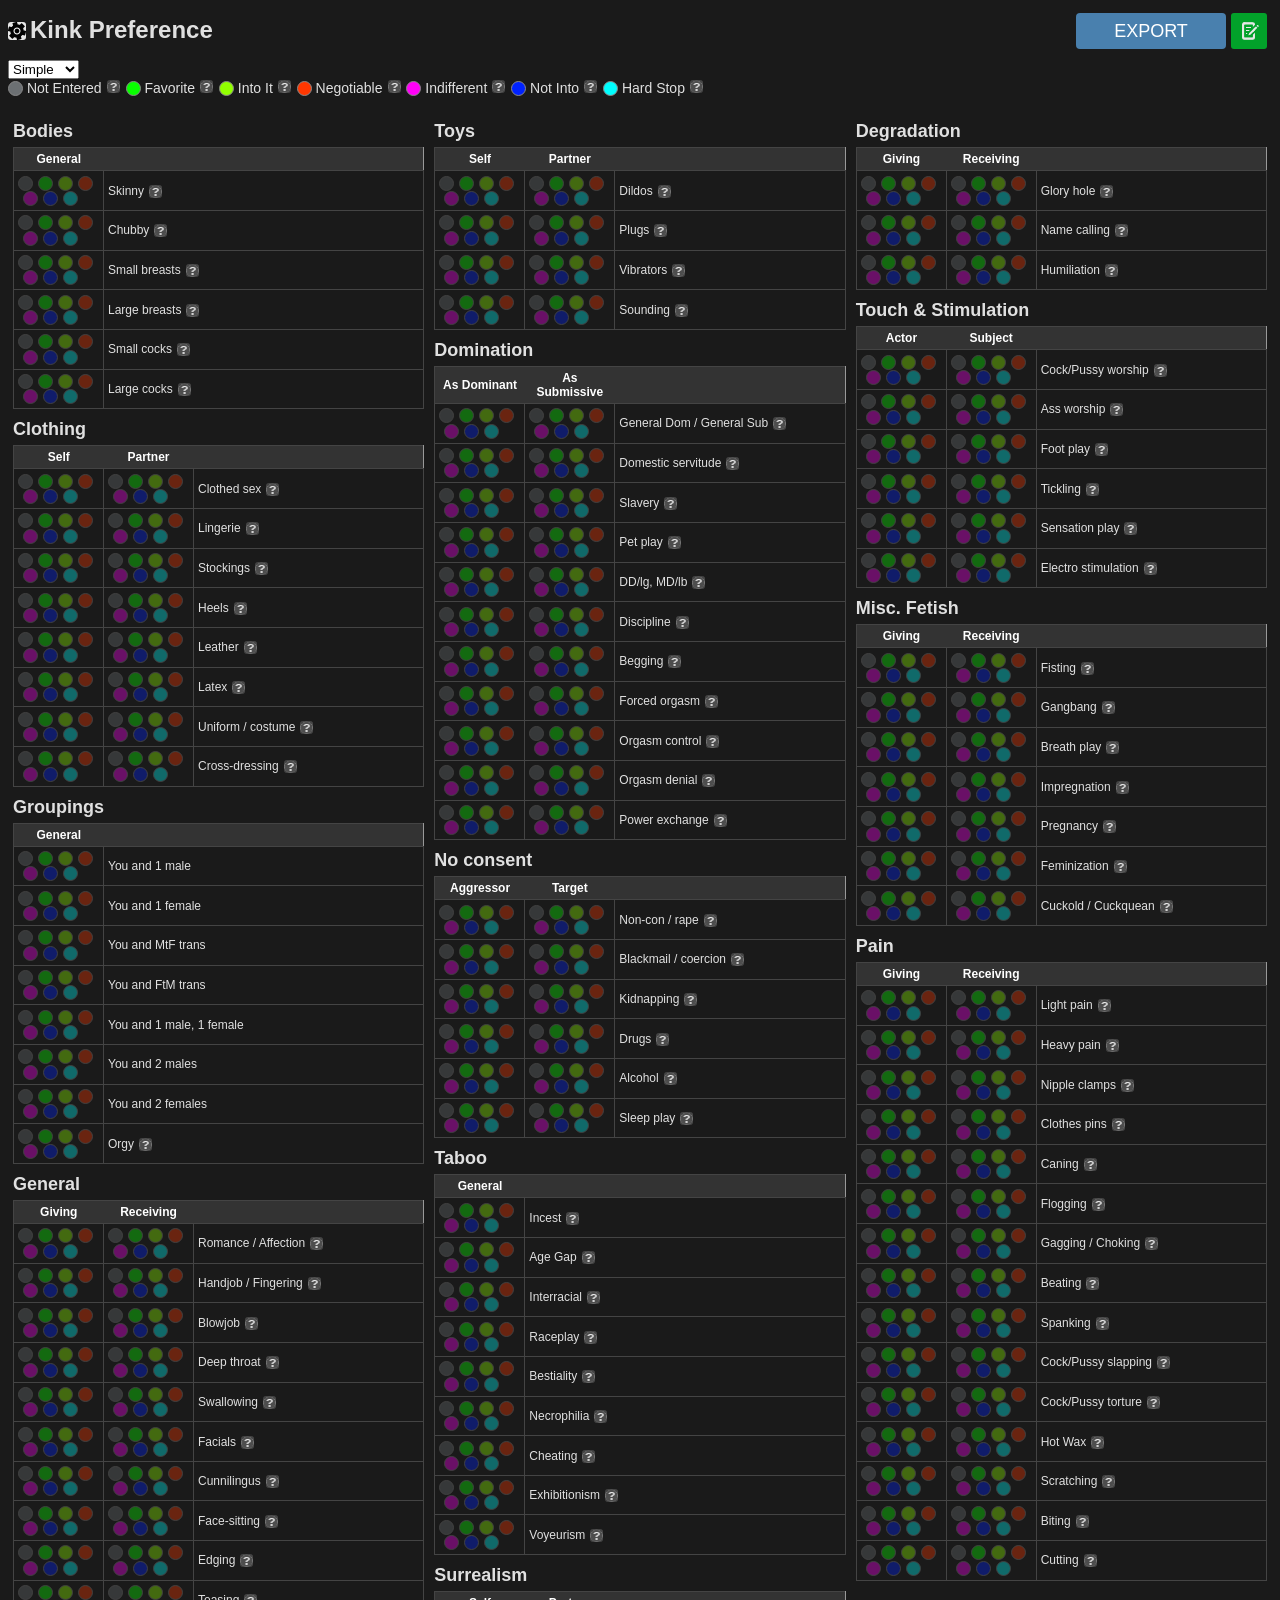
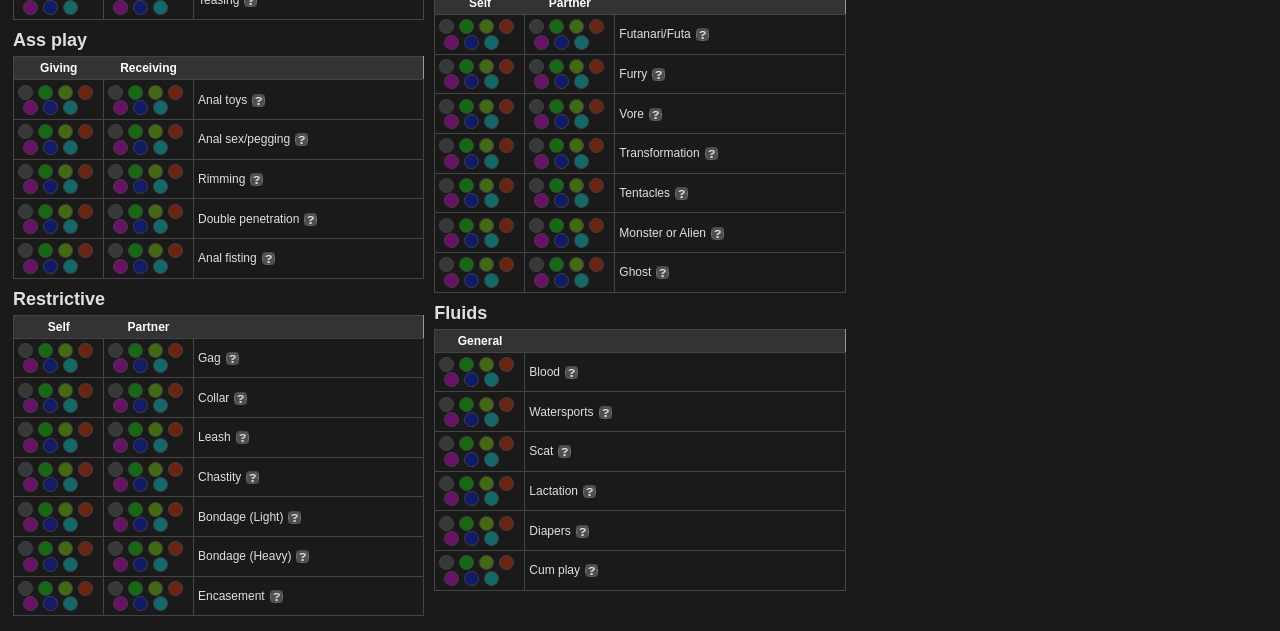
<file: index.html>
<!DOCTYPE html>
<html>
    <head>
        <title>Kink Preference</title>
        <meta charset="UTF-8">
        <meta name="viewport" content="width=device-width, initial-scale=1.0">
        <script
            src="https://code.jquery.com/jquery-3.4.1.min.js"
            integrity="sha256-CSXorXvZcTkaix6Yvo6HppcZGetbYMGWSFlBw8HfCJo="
            crossorigin="anonymous">
        </script>
        <script src="kinklist.js"></script>
        <link rel="icon" type="image/x-icon" href="https://cdn.discordapp.com/attachments/1019893441779466250/1019893463384334386/PL.png">
        <link rel="stylesheet" href="kinklist.css">
    </head>
    <body>
        <div class="widthWrapper">
            <button id="Edit"></button>
            <h1>Kink Preference</h1>
            <select id="listType">
              <option value="classic">Simple</option>
              <option value="plsno">Detailed</option>
            </select>
            
			<div class="legend">
                <div>
                    <span data-color="#6C7073" class="choice notEntered"></span> 
                    <span class="legend-text">Not Entered</span>
                    <button class="KinkDesc LegendDesc" data-desc="No option has been selected."></button>
                </div>
                <div>
                    <span data-color="#08FF00" class="choice favorite"></span> 
                    <span class="legend-text">Favorite</span>
                    <button class="KinkDesc LegendDesc" data-desc="Core turn on that is desired and prioritized. Can be considered a fetish or just your top kink(s)."></button>
                </div>
                <div>
                    <span data-color="#91FF00" class="choice intoIt"></span> 
                    <span class="legend-text">Into It</span>
                    <button class="KinkDesc LegendDesc" data-desc="A turn on but not a priority, enjoys it when included."></button>
                </div>
                <div>
                    <span data-color="#FF3700" class="choice negotiable"></span> 
                    <span class="legend-text">Negotiable</span>
                    <button class="KinkDesc LegendDesc" data-desc="Open to discussion, open to exploring, or open under the right conditions."></button>
                </div>
                <div>
                    <span data-color="#FF00F7" class="choice indifferent"></span> 
                    <span class="legend-text">Indifferent</span>
                    <button class="KinkDesc LegendDesc" data-desc="No strong feeling either way, not a turn on but not against it."></button>
                </div>
                <div>
                    <span data-color="#0022FF" class="choice notInto"></span> 
                    <span class="legend-text">Not Into</span>
                    <button class="KinkDesc LegendDesc" data-desc="Prefer to avoid, but open in specific instances. Have a discussion before doing it."></button>
                </div>
                <div>
                    <span data-color="#00FFFF" class="choice hardStop"></span> 
                    <span class="legend-text">Hard Stop</span>
                    <button class="KinkDesc LegendDesc" data-desc="Strict limit, avoid it entirely."></button>
                </div>
            </div>
            <div id="ExportWrapper">
                <input type="text" id="URL">
                <button id="Export">Export</button>
                <div id="Loading">Loading</div>
            </div>
            <button id="StartBtn"></button>
            <div id="InputList"></div>
        </div>
        <div id="EditOverlay" class="overlay">
            <textarea id="Kinks">
#Bodies
(General)
* Skinny
? Expresses an interest in characters that are waifish, thin, or slender.
* Chubby
? Expresses an interest in characters that are well-rounded, full in form, and pudgy.
* Small breasts
? Expresses an interest in breasts that are particularly small, sometimes to the point of appearing absent.
* Large breasts
? Expresses an interest in breasts that are particularly large.
* Small cocks
? Expresses an interest in cocks that are below average size.
* Large cocks
? Expresses an interest in cocks taht are above average size.

#Clothing
(Self, Partner)
* Clothed sex
? Engaging in an RP where you and/or your partner are not undressed during sexual interaction.
* Lingerie
? Expresses an interest in the inclusion of lingerie in the sexual context of an RP, or an interest in characters wearing such.
* Stockings
? Expresses an interest in the inclusion of stockings in the sexual context of an RP, or an interest in characters wearing such.
* Heels
? Expresses an interest in the inclusion of high heeled shoes in the sexual context of an RP, or an interest in characters wearing such.
* Leather
? Expresses an interest in the inclusion of leather clothing in the sexual context of an RP, or an interest in characters wearing such.
* Latex
? The usage of latex and/or rubber material worn as clothing
* Uniform / costume
? Expresses an interest in the inclusion of uniforms or costumes in the sexual context of an RP, or an interest in characters wearing such.
* Cross-dressing
? Engaging in an RP where one or more characters dress in the clothes of the gender opposite to their own.

#Groupings
(General)
* You and 1 male
* You and 1 female
* You and MtF trans
* You and FtM trans
* You and 1 male, 1 female
* You and 2 males
* You and 2 females
* Orgy
? multiple male and female characters

#General
(Giving, Receiving)
* Romance / Affection
? Displaying or expressing love or strong affection, passion, either during love making or during normal scenes.
* Handjob / Fingering
? Sexual stimulation by direct, physical contact of the hands or fingers to the genitals.
* Blowjob
? Sexual stimulation by direct, physical contact of the mouth or tongue to male genitals
* Deep throat
? The act of penetrating the mouth of another character to the depths at which the penis or insertion enters the back of the mouth cavity and/or throat, sometimes causing a gag reflex, or being the recipient of such actions.
* Swallowing
? The act of orally consuming semen, either directly or indirectly from a penis.
* Facials
? The act of cumming directly onto one's face
* Cunnilingus
? Sexual stimulation by direct, physical contact of the mouth or tongue to female genitals
* Face-sitting
? A sexual practice where someone sits on another character's face with their buttocks or genitals, causing the person to be smothered, sometimes to the point asphyxiation; often done as form of forcing oral gratification.
* Edging
? Keeping on the edge of climax without orgasm
* Teasing
? Refers to extended scenes of foreplay prior to explicit, sexual intercourse, which may be physical and/or verbal, typically to arouse one's partner to the point of sexual frustration or desperation.

#Ass play
(Giving, Receiving)
* Anal toys
? Refers to the inclusion of anal penetration with sex toys, including but not limited to dildos, vibrators, anal eggs, anal beads, etc.
* Anal sex/pegging
? Being penetrated by a partner, with a penis or strap-on
* Rimming
? The act of giving oral stimulation to a partner's anus, by the means of licking and/or penetrating the recipient's anus with the tongue.
* Double penetration
? The act of penetrating a single character's anus with two objects, including but not limited to the penis, sex toys, fist etc., or receiving such.
* Anal fisting
? The act of inserting one's hand(s) and/or arm(s) into one's partner's anus, or being the recipient of such acts.

#Restrictive
(Self, Partner)
* Gag
? The act of placing and lodging an object in another character's mouth to force him or her to breathe through his or her nose, as well as creating the inability to speak, or receiving such actions.
* Collar
? Wearing a collar around the neck
* Leash
? Being lead around on a leash
* Chastity
? Sexual abstinence, either willing or forced; this can include someone simply abstaining from sexual activity, or the wearing of a device that prevents it.
* Bondage (Light)
? The use of bondage that is mild or moderate in either the position in which it causes the bound character to be in, the duration for which the character will be in bondage, the level of discomfort caused by the bondage or the amount of immobilization that will occur due to the bondage.
* Bondage (Heavy)
? The use of bondage that is extreme in either the position in which it causes the bound character to be in, the duration for which the character will be in bondage, the level of discomfort caused by the bondage or the amount of immobilization that will occur due to the bondage.
* Encasement
? one’s whole body being wrapped up like a mummy in a latex suit, sleepsack, or other fetish gear for the purposes of sexual gratification.

#Toys
(Self, Partner)
* Dildos
? an object shaped like an erect penis used for sexual stimulation.
* Plugs
? a sex toy of a type designed to be inserted into the rectum.
* Vibrators
? a vibrating device used for sexual stimulation.
* Sounding
? The act of inserting metal rods into a male or female's urethra, or receiving such actions; technically implies rods that resonate and/or vibrate in response to a form of stimulation, but does not necessarily mean so.

#Domination
(As Dominant, As Submissive)
* General Dom / General Sub
? Catchall for Dominant/Submissive Activities.
* Domestic servitude
? Being served by a butler, waitress, chauffeur, maid or housekeeper, or serving as one.
* Slavery
? Serving as the dominant's beck and call, or recieving such service, without choice.
* Pet play
? Petplay is a in role in which the focus is on the sub entering the altered mind space of a different species, often a dog, cat, or horse.
* DD/lg, MD/lb
? Daddy or Mommy Dom/ Littly Girl or Boy. The daddy/mommy is the more dominant half of the relationship, the little is the more submissive.
* Discipline
? The use of reinforcement (rewards and/or punishments) in order to train a submissive to obey the various commands of a master.
* Begging
? The self-abasing act of pleading, as a form of submission, being incorporated into an RP.
* Forced orgasm
? A forced orgasm is consensual BDSM or kinky sexual play whereby a person consents to be forced to orgasm in a way that is beyond their control.
* Orgasm control
? Refers to the dominant being in control of when the submissive achieves orgasm, either by physical means or by command; typically involves domination and/or excessive teasing and edging; orgasm may be completely denied.
* Orgasm denial
? Refers to the dominant denying the submissive orgasm.
* Power exchange
? A relationship with service at the core.

#No consent
(Aggressor, Target)
* Non-con / rape
? taking/being taken against one's will, often through force
* Blackmail / coercion
? Refers to the inclusion of Coercion and/or Blackmail in the context of the story arc of an RP, often in the form of a semi-consensual means of receiving sex from a partner.
* Kidnapping
? The act of abducting a character in an RP for the purpose of abusing, often sexually, or being abducted for such reasons; often implies indefinite imprisonment.
* Drugs
? The use of illicit drugs in the context of an RP, typically to disorientate or otherwise mentally incapacitate a character, or to elevate the sensations of sex.
* Alcohol
? The use of alcohol in the context of an RP, typically to disorientate or otherwise mentally incapacitate a character, or to elevate the sensations of sex.
* Sleep play
? Engaging in sexual acts with an unconscious/asleep partner

#Taboo
(General)
* Incest
? Engaging in an RP in which at least two characters will be related
* Age Gap
? Refers to scenes in which there is a signifigant gap in the ages of characters.
* Interracial
? Scenes based on interracial interactions without relying on racial stereotypes.
*Raceplay
? Scenes based on racial stereotypes or racism, including scenes set in racist settings.
* Bestiality
? Refers to a sapient character engaging in a sexual act with a non-sapient animal, or playing a non-sapient animal in an RP and being engaged by a sapient character.
* Necrophilia
? The act of having sex with a dead, or otherwise unconscious or inanimate, character that was once alive, or, theoretically, receiving such actions.
* Cheating
? Where one or both partners are being unfaithful to significant others.
* Exhibitionism
? Engaging in an RP in which the setting is of a public nature; typically used in conjunction with exhibitionism and/or humiliation.
* Voyeurism
? Refers to the derivation of sexual stimulation from either/or the action of watching, typically in secret, a person (or people) reveal themselves or do something otherwise explicit, or the act of revealing one's self and/or doing something otherwise explicit with the intent to be viewed.

#Surrealism
(Self, Partner)
* Futanari/Futa
? characters who have an overall feminine body, but have both female and male genitalia (although testicles are not always present)
* Furry
? Anthropomorphic animal characters.
* Vore
? The act of physically consuming another character
* Transformation
? The act of causing the physical characteristics of a participant of an RP, possibly including one's self, by magical or chemical means, to change in a dramatic fashion; may refer to a myriad of different types of transformations, and connotates receiving sexual pleasure from the act of transformation itself.
* Tentacles
? Engaging in an RP in which self-sentient tentacles or tentacle-like appendages will penetrate a character; often implies multiple penetration.
* Monster or Alien
? Various types of monsters, Extraterrestrials, and aesthetically challenging characters.
* Ghost
? The formerly living, not currently in posession of a body

#Fluids
(General)
* Blood
? Pertains to the inclusion of blood or the retrieval of blood in any form in a sexual context, or engaging in acts which will draw blood.
* Watersports
? Pertains to the inclusion of urine, or the expelling of urine, in any form, in the sexual context of an RP.
* Scat
? Pertains to the inclusion of fecal matter or the expelling of fecal matter in any form in the sexual context of an RP.
* Lactation
? The act of producing milk from one's breasts, or engaging in sex with a character that produces milk from one's breasts, typically in response to sexual stimulation, and any play that will emanate thereof.
* Diapers
? A situation in which at least one character will wear a diaper; typically implies that the diaper will be soiled with urine and/or fecal matter, usually in conjunction with age play or infantilism, but sometimes in conjunction with humiliation.
* Cum play
? Any number of situations focused on playing with cum.

#Degradation
(Giving, Receiving)
* Glory hole
? Servicing a partner or recieving service from a partner with a physical barrier between the participants
* Name calling
? Engaging in an RP in which one character will be called names, in an attempt to elicit either a response of sexual gratification from the emotions correlating to humiliation, or merely as a form of psychological domination or punishment.
* Humiliation
? Engaging in an RP in which one character will be embarrassed, typically extremely and/or frequently, in an attempt to elicit either a response of sexual gratification from the emotions correlating to humiliation, or merely as a form of psychological domination or punishment; typically a more intense form of degradation.

#Touch & Stimulation
(Actor, Subject)
* Cock/Pussy worship
? Gratuitous acknowledgment of one's partner's genitalia, either verbal and/or physical, or receiving such actions; typically implies oral stimulation.
* Ass worship
? Gratuitous acknowledgment of one's partner's ass, either verbal and/or physical, or receiving such actions; typically implies oral stimulation.
* Foot play
? The act of incorporating the feet or feet paws into the sexual context of an RP, including but not limited to the worshiping of feet, receiving sexual gratification from the sight or smell of feet and/or humping feet, sometimes to the point of orgasm.
* Tickling
? The act of tickling and/or being tickled in a sexual context of an RP; or, receiving sexual stimulation from such.
* Sensation play
? Sensation play describes a wide variety of activities, both vanilla and kinky, that use the body's senses as a way to arouse and provide stimulation to a partner. Although sensation play is often related to skin sensations, it doesn't have to be so limited. Sight, taste, and hearing can also be included in sensation play.
* Electro stimulation
? The use of sex toys that carry an electrical current; sometimes painful.

#Misc. Fetish
(Giving, Receiving)
* Fisting
? The act of placing one's hand(s) and/or arm(s) into a vagina, or receiving such actions.
* Gangbang
? When multiple partners, usually 3 or more, engage in sexual intercourse with a single willing partner.
* Breath play
? A situation in which at least one character will have physical control over the breathing habits of another character, often by either intermittent choking and/or due to the penetration of the throat.
* Impregnation
? Impregnating a character
* Pregnancy
? Fetishizing a pregnant character
* Feminization
? Feminization is a type of role play that involves imposing traditionally female attributes onto a submissive male partner. It may also involve an adoption of traditionally feminine behaviors and mannerisms.
* Cuckold / Cuckquean
? Refers to the act of a character who, within the confines of the RP world has been designated to be in a relationship, will have sexual interaction with a character other than the one who has been predetermined to be in a relationship, in the context of the RP.

#Pain
(Giving, Receiving)
* Light pain
? Refers to the inclusion of light physical pain due to acts which are directly sexual.
* Heavy pain
? Refers to the inclusion of heavy physical pain due to acts which are directly sexual; typically rough or excessive penetrations. This is probably gonna leave a mark.
* Nipple clamps
? pressure device applied to nipples to create pain which produces pleasure.
* Clothes pins
? Pinching sking between the forks of a clothes pin
* Caning
? Caning is a technique used in BDSM in which the dominant repeatedly strikes the submissive with a long flexible cane, usually on the buttocks.
* Flogging
? The use of toys, typically associated with BDSM and domination/submission, being employed against a submissive or bottom, particularly referring to contact play involving whips of any type, riding crops, paddles or flogs.
* Gagging / Choking
? Being made to gag or choke, either by objects inserted into the mouth or hands/objects around the neck.
* Beating
? Being struck with fists or other objects
* Spanking
? The act of striking the buttocks of another character, or being the recipient of such; often as a form of erotic foreplay or as punishment in a BDSM setting.
* Cock/Pussy slapping
? slapping the genitalia of your partner, or recieving such slaps
* Cock/Pussy torture
? Engaging in an RP in which at least one character's genitals will be given negative attention, the intent of which to be to cause physical pain.
* Hot Wax
? The act of using wax, typically hot candle wax, as a form of sexual stimulation and/or torture, or receiving such actions.
* Scratching
? One character scratching another with their nails or claws, sometimes leaving marks; sometimes but not necessarily painful.
* Biting
? The act of biting or being bitten; sometimes painful, sometimes playful.
* Cutting 
? The act of cutting a partner to cause pain in a sexual context.

            </textarea>
            <button id="KinksOK">Accept</button>
        </div>
        <div id="InputOverlay" class="overlay">
            <div class="widthWrapper">
                <div id="InputPrevious"></div>
                <div id="InputCurrent">
                    <h2 id="InputCategory"></h2>
                    <h3 id="InputField"></h3>
                    <button class="closePopup">×</button>
                    <div id="InputValues"></div>
                </div>
                <div id="InputNext"></div>
            </div>
        </div>
		<div id="DescriptionOverlay" class="overlay">
			<div id="Description"></div>
		</div>
    </body>
</html>
</file>
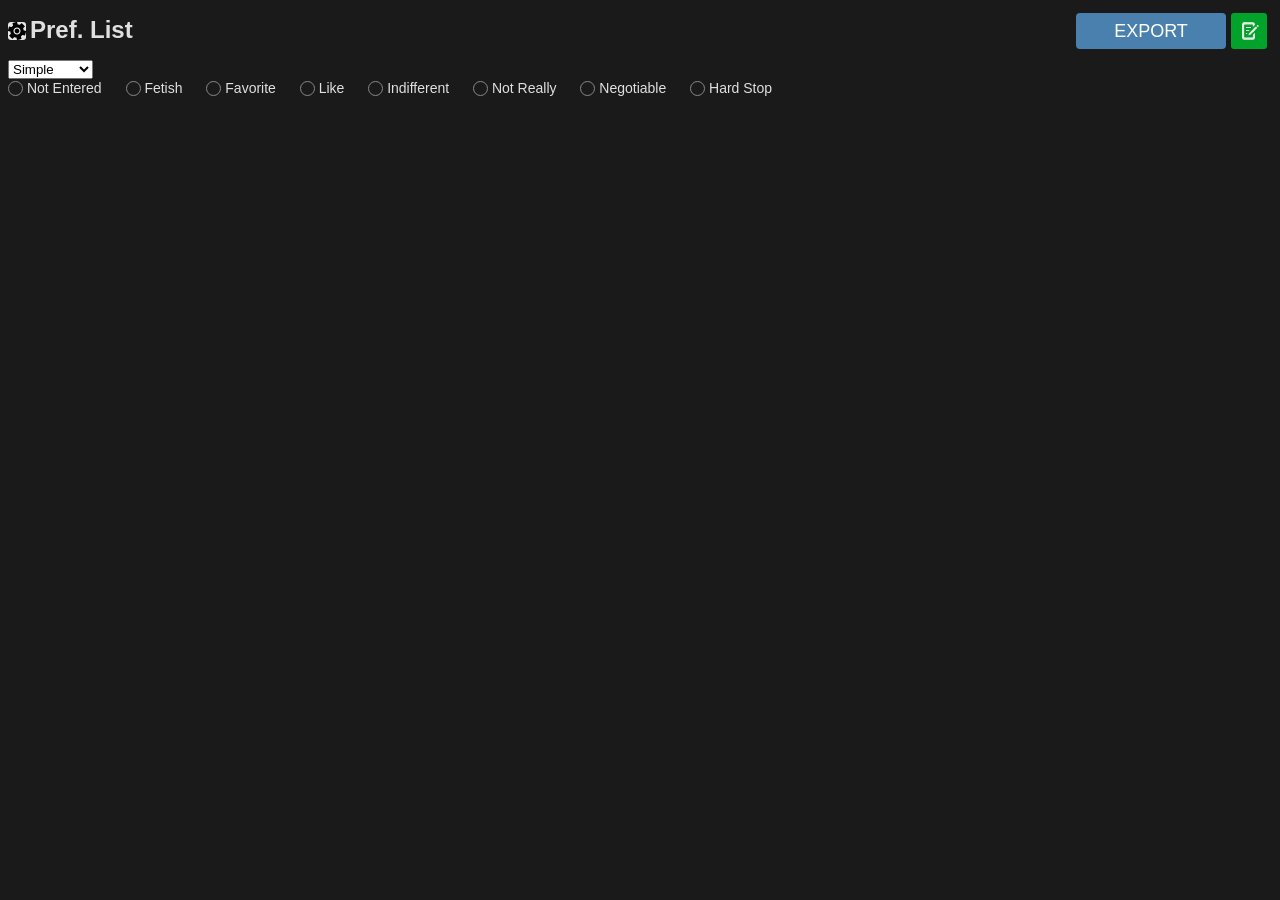
<file: HTML.html>
<!DOCTYPE html>
<html lang="en">
<head>
  <meta charset="UTF-8">
  <meta name="viewport" content="width=device-width, initial-scale=1.0">
  <title>Pref. List</title>
  <link rel="icon" type="image/x-icon" href="https://cdn.discordapp.com/attachments/1019893441779466250/1019893463384334386/PL.png">
  <link rel="stylesheet" href="kinklist.css">
</head>
<body>

  <div class="widthWrapper">
    <header class="header-bar">
      <button id="Edit" title="Edit Kinks"></button>
      <h1>Pref. List</h1>
      <select id="listType">
        <option value="classic">Simple</option>
        <option value="detailed">Detailed</option>
        <option value="plsno">Everything</option>
      </select>

      <div class="legend" id="Legend">
        <div><span data-color="#cdcdcd" data-level="Not Entered" class="choice notEntered"></span> <span class="legend-text">Not Entered</span></div>
        <div><span data-color="#00da49" data-level="Fetish" class="choice fetish"></span> <span class="legend-text">Fetish</span></div>
        <div><span data-color="#c72900" data-level="Favorite" class="choice favorite"></span> <span class="legend-text">Favorite</span></div>
        <div><span data-color="#880088" data-level="Like" class="choice like"></span> <span class="legend-text">Like</span></div>
        <div><span data-color="#141414" data-level="Indifferent" class="choice indifferent"></span> <span class="legend-text">Indifferent</span></div>
        <div><span data-color="#0204db" data-level="Not Really" class="choice notReally"></span> <span class="legend-text">Not Really</span></div>
        <div><span data-color="#2999f3" data-level="Negotiable" class="choice negotiable"></span> <span class="legend-text">Negotiable</span></div>
        <div><span data-color="#77f4f4" data-level="Hard Stop" class="choice hardStop"></span> <span class="legend-text">Hard Stop</span></div>
      </div>

      <div id="ExportWrapper">
        <input type="text" id="URL" readonly>
        <button id="Export">Export</button>
        <div id="Loading">Loading</div>
      </div>
      <button id="StartBtn" title="Start Guided Entry"></button>
    </header>

    <main id="InputList"></main>
  </div>

  <!-- Edit Text Modal -->
  <div id="EditOverlay" class="overlay">
    <textarea id="Kinks">
#Section
(Title)
* Option 1
? Description
* Option 2
? Description
    </textarea>
    <button id="KinksOK">Accept</button>
  </div>

  <!-- Guided Entry Modal -->
  <div id="InputOverlay" class="overlay">
    <div class="widthWrapper">
      <div id="InputPrevious"></div>
      <div id="InputCurrent">
        <h2 id="InputCategory"></h2>
        <h3 id="InputField"></h3>
        <button class="closePopup" id="CloseInputOverlay">&times;</button>
        <div id="InputValues"></div>
      </div>
      <div id="InputNext"></div>
    </div>
  </div>

  <!-- Description Modal -->
  <div id="DescriptionOverlay" class="overlay">
    <div id="Description"></div>
  </div>

  <script src="kinklist.js"></script>
</body>
</html>
</file>
<file: kinklist.css>
body {
	font-family:'Verdana','Arial';
	font-size:12px
}

h2 {
	padding:0;
	margin:0;
	margin-top:10px;
	margin-bottom:5px;
	font-size:18px
}

table {
	border-collapse:collapse;
	margin-bottom:10px;
	width:100%
}

th {
	border:solid #999 1px;
	border-right:none;
	margin:0;
	padding:4px;
	background-color:#666;
	color:#FFF
}

th.choicesCol {
	box-sizing:border-box;
	width:90px
}

th + th { border-left:none }

th:last-child { border-right:solid #999 1px }

td {
	border-left:solid #999 1px;
	border-bottom:solid #999 1px;
	border-right:solid #999 1px;
	margin:0;
	padding:4px;
	padding-right:2px
}

td + td { border-left-style:none }

.choice {
	box-sizing:border-box;
	width:15px;
	height:15px;
	opacity:.35;
	overflow:hidden;
	text-indent:100px;
	border:solid #000 1px;
	border-radius:50%;
	outline-style:none!important;
	vertical-align:middle;
	display:inline-block;
	cursor:pointer;
	font-size:0;
	padding:0
}

.choices .choice { transition:all .3s ease-in-out }

.choice + .choice { margin-left:5px }

.choices .choice:hover { opacity:.75 }

.choice.selected,.selected > .choice {
	opacity:1;
	border-width:1px
}

.legend {
	vertical-align:middle;
	font-size:14px
}

.legend div { display:inline-block }

.legend .choice {
	opacity:1;
	cursor:default
}

.legend-text { vertical-align:middle }

#ExportWrapper {
	width:460px;
	height:36px
}

#URL {
	display:none;
	position:absolute;
	top:3px;
	box-sizing:border-box;
	width:300px;
	height:30px;
	border-radius:4px;
	border:solid #CCC 1px;
	font-size:16px;
	padding:10px;
	text-align:center;
	color:#666;
	font-weight:700
}

#Export {
	position:absolute;
	left:310px;
	box-sizing:border-box;
	color:#FFF;
	text-transform:uppercase;
	background-color:#4980ae;
	font-size:18px;
	width:150px;
	height:36px;
	border-style:none;
	border-radius:4px;
	cursor:pointer;
	transition:all .3s ease-in-out
}

#Export:hover { opacity:.85 }

#Loading {
	display:none;
	overflow:visible;
	line-height:26px;
	font-size:16px;
	color:#999;
	font-weight:700;
	position:absolute;
	top:4px;
	left:220px
}

#Loading:before {
	content:'';
	position:absolute;
	box-sizing:border-box;
	width:26px;
	height:26px;
	border-radius:50%;
	border:solid #999 2px;
	border-top-color:transparent;
	border-left-color:#CCC;
	border-right-color:#666;
	animation:spin .5s infinite linear;
	margin-left:-40px
}

@media (min-width: 1700px) {
	.legend {
		position:absolute;
		top:7px;
		left:160px
	}

	.legend div { padding-right:20px }

	#ExportWrapper {
		position:absolute;
		top:-3px;
		right:46px
	}

	h1 { margin-bottom:0 }
}

@media (max-width: 1700px) and (min-width: 800px) {
	.legend div {
		padding-right:20px;
		padding-bottom:10px
	}

	#ExportWrapper {
		position:absolute;
		top:-3px;
		right:46px
	}
}

@media (max-width: 800px) and (min-width: 598px) {
	.legend div {
		width:180px;
		padding-bottom:10px;
		padding-left:10px
	}

	#ExportWrapper {
		position:relative;
		margin-top:10px;
		margin-left:5px
	}

	#URL {
		left:155px;
		width:190px;
		font-size:10px
	}

	#Export { left:0 }

	#Loading { left:230px }
}

@media (max-width: 597px) {
	body { font-size:10px }

	table { min-width:345px }

	.legend div {
		width:150px;
		padding-bottom:10px;
		padding-left:10px
	}

	#ExportWrapper {
		position:relative;
		margin-top:10px;
		margin-left:0;
		width:345px
	}

	#URL {
		left:155px;
		width:190px;
		font-size:10px
	}

	#Export { left:0 }

	#Loading { left:230px }
}

@keyframes spin {
	0% { transform:rotate(0deg) }
	
	100% { transform:rotate(-360deg) }
}

#ExportWrapper :last-child:after {
	content:'';
	display:block;
	clear:both
}

.col {
	float:left;
	box-sizing:border-box;
	margin:0;
	padding:5px
}

.col.col25 { width:25% }

.col.col33 { width:33.33333% }

.col.col50 { width:50% }

.col.col100 { 
	width:100%; 
	padding:0
}

.widthWrapper {
	max-width:1700px;
	margin-left:auto;
	margin-right:auto;
	position:relative
}

#Edit {
	width:18px;
	height:18px;
	background-color:transparent;
	background-image:url([data-uri]);
	background-repeat:no-repeat;
	float:left;
	border-style:none;
	outline-style:none!important;
	margin-top:6px;
	margin-right:4px;
	opacity:.5;
	cursor:pointer
}

#Edit:hover { opacity:1 }

.KinkDesc {
	position:absolute;
	height:13px;
	width:13px;
	background-size:100% 100%;
	background-color:transparent;
	background-image:url([data-uri]);
	border-style:none;
	outline-style:none;
	margin-left:5px;
	margin-top:1px;
	opacity:.6;
	cursor:pointer
}

.KinkDesc:hover { opacity:1 }

#Description {
	box-sizing:border-box;
	position:absolute;
	width:330px;
	left:50%;
	bottom:50%;
	resize:none;
	background-color:#fff;
	border-radius:5px;
	margin-left:-165px;
	padding:10px;
	font-family:'Verdana','Arial';
	font-size:14px
}

.overlay {
	position:fixed;
	top:0;
	left:0;
	right:0;
	bottom:0;
	background-color:rgba(0,0,0,0.8);
	display:none
}

#EditOverlay #Kinks {
	width: 60%;
  height: calc(100vh - 70px) ;
  min-width: 330px;
  position:fixed; 
  top: 15px; 
  left: 20%;
	border-radius:5px;
	font-family:monospace,'Courier new',Courier
}

#EditOverlay #KinksOK {
	box-sizing:border-box;
	position:absolute;
	bottom:10px;
	width:330px;
	height:30px;
	left:50%;
	margin-left:-165px;
	color:#FFF;
	text-transform:uppercase;
	background-color:#4980ae;
	font-size:18px;
	border-style:none;
	border-radius:5px;
	cursor:pointer
}

#InputOverlay {
	text-align:center;
	white-space:nowrap
}

#InputOverlay:before {
	content:'';
	display:inline-block;
	height:100%;
	vertical-align:middle;
	margin-right:-.25em
}

#InputOverlay .widthWrapper {
	display:inline-block;
	vertical-align:middle;
	width:400px;
	text-align:left;
	max-width:100%
}

#InputOverlay .widthWrapper #InputCurrent,
#InputOverlay .widthWrapper .kink-simple {
	display:block;
	box-sizing:border-box;
	padding:10px;
	background-color:#EEE
}

#InputOverlay .widthWrapper .kink-simple {
	position:relative;
	height:40px;
	line-height:20px;
	cursor:pointer
}

#InputOverlay .widthWrapper .kink-simple .choice { margin-right:5px }

#InputOverlay .widthWrapper .kink-simple .txt-category {
	position:absolute;
	right:5px;
	top:5px;
	text-transform:uppercase;
	font-size:90%;
	font-weight:700;
	opacity:.6;
	line-height:1em
}

#InputOverlay .widthWrapper .kink-simple .txt-field,
#InputOverlay .widthWrapper .kink-simple .txt-kink { vertical-align:middle }

#InputOverlay .widthWrapper .kink-simple .txt-field:empty { display:none }

#InputOverlay .widthWrapper .kink-simple .txt-field:before { content:'(' }

#InputOverlay .widthWrapper .kink-simple .txt-field:after { content:') ' }

#InputOverlay .widthWrapper #InputPrevious .kink-simple:first-child,
#InputOverlay .widthWrapper #InputNext .kink-simple:nth-child(3) {
	background-color:#BBB;
	font-size:10px;
	margin-left:12px;
	margin-right:12px;
	height:33px
}

#InputOverlay .widthWrapper #InputPrevious .kink-simple:nth-child(2),
#InputOverlay .widthWrapper #InputNext .kink-simple:nth-child(2) {
	background-color:#CCC;
	font-size:11px;
	margin-left:6px;
	margin-right:6px;
	height:37px
}

#InputOverlay .widthWrapper #InputPrevious .kink-simple:nth-child(3),
#InputOverlay .widthWrapper #InputNext .kink-simple:first-child {
	background-color:#DDD;
	margin-left:3px;
	margin-right:3px
}

#InputOverlay .widthWrapper #InputPrevious .kink-simple:first-child {
	padding-bottom:4px;
	padding-top:7px
}

#InputOverlay .widthWrapper #InputNext .kink-simple:nth-child(3) { padding-top:4px }

#InputOverlay .widthWrapper #InputPrevious .kink-simple:nth-child(2) {
	padding-bottom:7px;
	padding-top:9px
}

#InputOverlay .widthWrapper #InputNext .kink-simple:nth-child(2) { padding-top:7px }

#InputPrevious .kink-simple {
	border-top-left-radius:2px;
	border-top-right-radius:2px
}

#InputNext .kink-simple {
	border-bottom-left-radius:2px;
	border-bottom-right-radius:2px
}

#InputOverlay .widthWrapper #InputCurrent { position:relative }

#InputOverlay .widthWrapper #InputCurrent .closePopup {
	position:absolute;
	top:0;
	right:5px;
	border-style:none;
	background-color:transparent;
	font-size:30px;
	cursor:pointer;
	outline-style:none!important;
	opacity:.65
}

#InputOverlay .widthWrapper #InputCurrent .closePopup:hover { opacity:1 }

#InputOverlay .widthWrapper #InputCurrent h2 {
	text-transform:uppercase;
	opacity:.6;
	margin:0
}

#InputOverlay .widthWrapper #InputCurrent h3 {
	margin-top:3px;
	margin-bottom:0;
	font-size:14px
}

#InputOverlay .widthWrapper #InputCurrent #InputValues .big-choice {
	padding:10px;
	background-color:rgba(255,255,255,0.75);
	border-radius:4px;
	margin-top:5px;
	cursor:pointer
}

#InputOverlay .widthWrapper #InputCurrent #InputValues .big-choice.selected { font-weight:700 }

#InputOverlay .widthWrapper #InputCurrent #InputValues .big-choice.selected .choice { opacity:1 }

#InputOverlay .widthWrapper #InputCurrent #InputValues .big-choice:hover {
	padding:8px;
	border:solid #999 2px;
	background-color:rgba(255,255,255,1)
}

#InputOverlay .widthWrapper #InputCurrent #InputValues .big-choice .btn-num-text {
	float:right;
	display:inline-block;
	border:solid #CCC 1px;
	text-align:center;
	width:16px;
	border-radius:3px
}

#StartBtn {
	position:absolute;
	top:-3px;
	right:5px;
	box-sizing:border-box;
	width:36px;
	height:36px;
	background-image:url([data-uri]);
	border-style:none;
	border-radius:4px;
	cursor:pointer
}

#StartBtn:hover {	opacity:.8 }

@media (max-height: 500px) {
	#InputPrevious,#InputNext { display:none }
}
#DescriptionOverlay {
	cursor: pointer;
}
.overlay.active {
	display: block !important;
}
/* --- TRUE DARK MODE --- */
body {
    background-color: #1a1a1a;
    color: #e0e0e0;
}

/* Table & Borders */
th {
    background-color: #333;
    color: #fff;
    border-color: #444;
}
td {
    border-color: #444;
}

/* Choice Circles */
.choice {
    border-color: #888;
}

/* Popups, Text Areas & Overlays */
#Description, 
#EditOverlay #Kinks {
    background-color: #2a2a2a;
    color: #e0e0e0;
    border: 1px solid #444;
}

/* The Popup Input Menu */
#InputOverlay .widthWrapper #InputCurrent,
#InputOverlay .widthWrapper .kink-simple {
    background-color: #2a2a2a;
    color: #e0e0e0;
}

/* Faded Next/Previous options */
#InputOverlay .widthWrapper #InputPrevious .kink-simple:first-child,
#InputOverlay .widthWrapper #InputNext .kink-simple:nth-child(3) { background-color: #111; }

#InputOverlay .widthWrapper #InputPrevious .kink-simple:nth-child(2),
#InputOverlay .widthWrapper #InputNext .kink-simple:nth-child(2) { background-color: #1a1a1a; }

#InputOverlay .widthWrapper #InputPrevious .kink-simple:nth-child(3),
#InputOverlay .widthWrapper #InputNext .kink-simple:first-child { background-color: #222; }

/* Selection buttons inside input menu */
#InputOverlay .widthWrapper #InputCurrent #InputValues .big-choice {
    background-color: rgba(255, 255, 255, 0.1);
    color: #e0e0e0;
}
#InputOverlay .widthWrapper #InputCurrent #InputValues .big-choice:hover {
    background-color: rgba(255, 255, 255, 0.2);
    border-color: #777;
}

/* URL Export Box */
#URL {
    background-color: #222;
    color: #ccc;
    border-color: #444;
}

/* Make icons bright/visible without breaking the export canvas */
#Edit, #StartBtn, .KinkDesc {
    opacity: 0.9 !important;
    background-color: rgba(255, 255, 255, 0.2);
    border-radius: 3px;
}
/* Hide interactive icons from the canvas export engine so it doesn't hang */
@media print {
    .KinkDesc, #Edit, #StartBtn, #ExportWrapper {
        display: none !important;
    }
}

/* Fallback: Ensure buttons hide during canvas capturing */
.exporting .KinkDesc,
.exporting #Edit,
.exporting #StartBtn {
    display: none !important;
}
</file>
